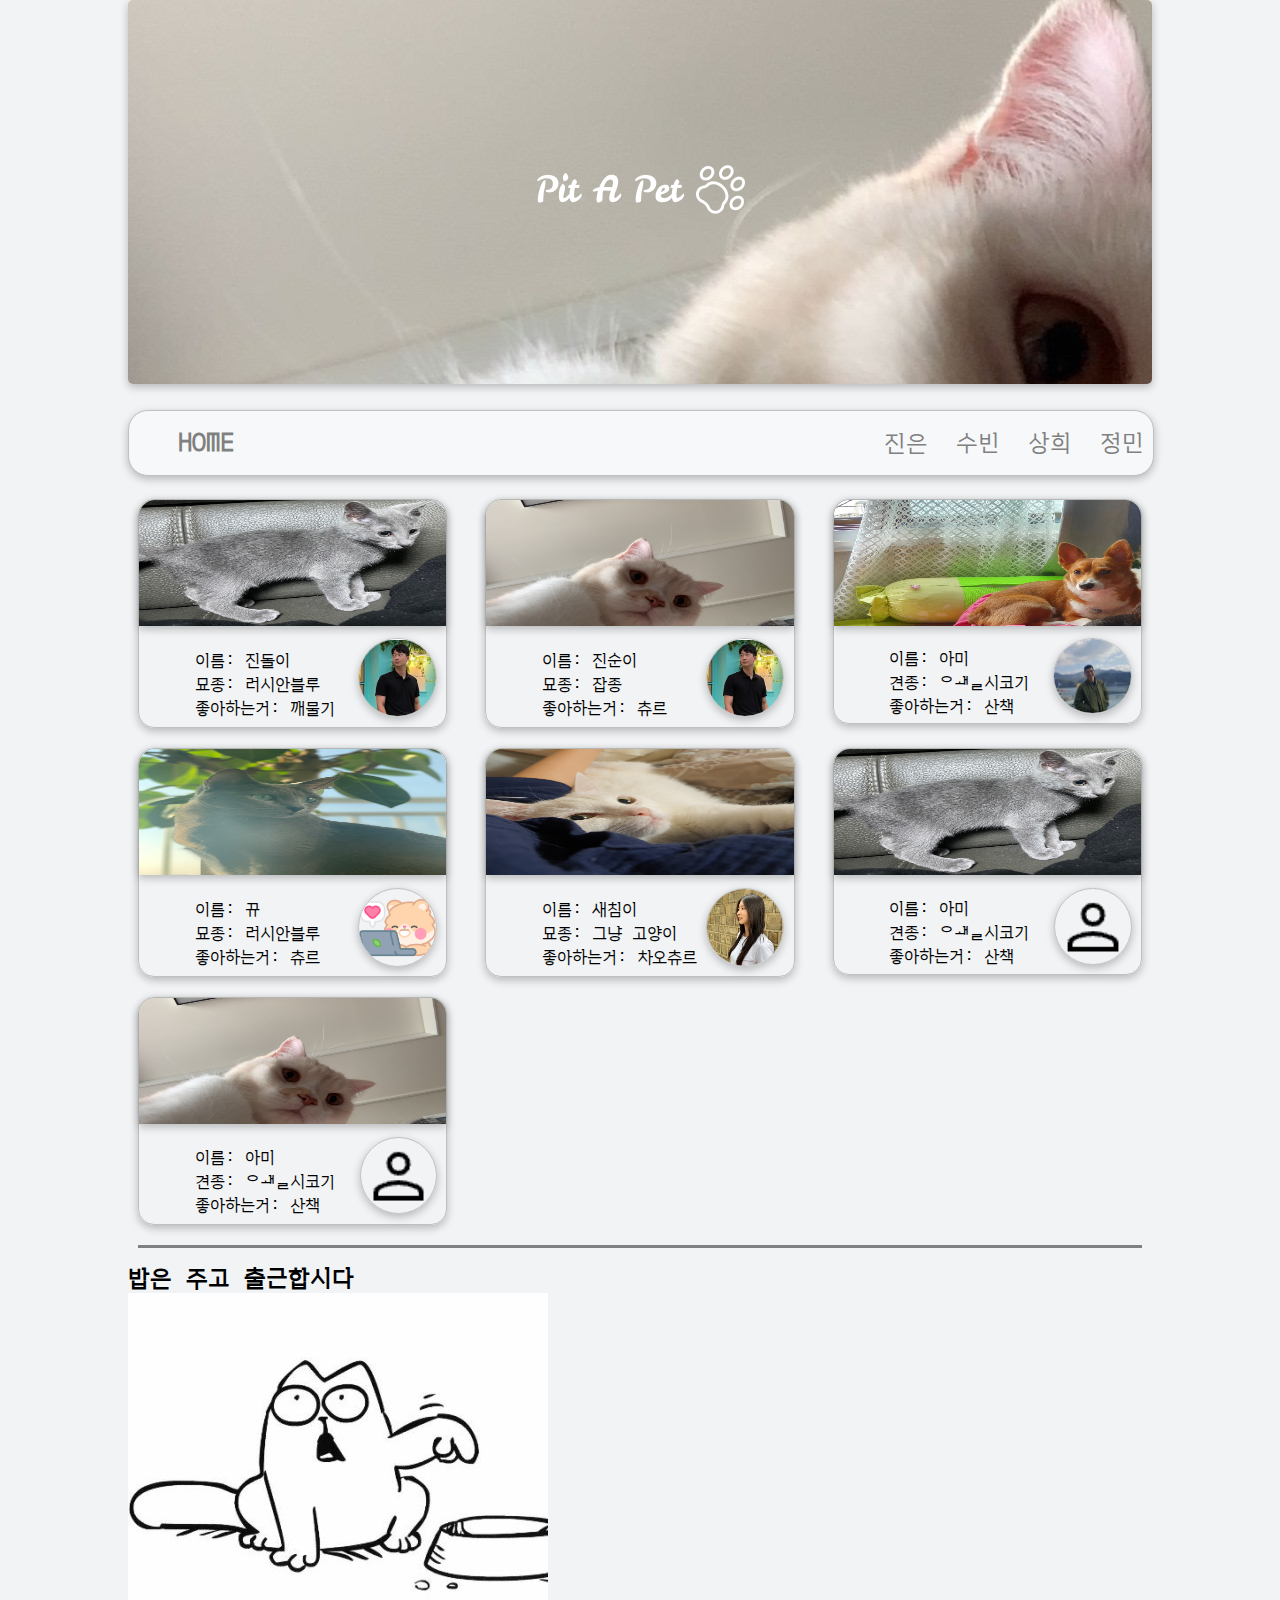
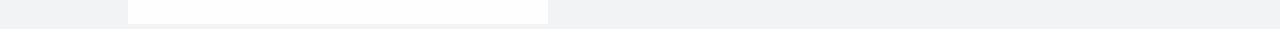
<file: main.html>
<!DOCTYPE html>
<html lang="en">
  <head>
    <meta charset="UTF-8" />
    <meta name="viewport" content="width=device-width, initial-scale=1.0" />
    <title>Document</title>
    <link rel="stylesheet" href="./style/main.css" />
    <!-- <link rel="stylesheet" href="../script/hambuger.js"> -->
    <script src="./js/hambuger.js"></script>
  </head>

  <body>
    <div id="wrap">
      <header class="change-background">
        <img class="logo" src="./img/logo-white.png" alt="" />
      </header>

      <nav class="header_nav">
        <div>
          <ul class="header_ul">
            <li class="header_li">
              <a href="#">
                <h4 class="home">HOME</h4>
              </a>
            </li>
          </ul>

          <a class="menu-trigger" id="haha" href="#" onclick="onMenuClick()">
            <span></span>
            <span></span>
            <span></span>
          </a>

          <ul class="header_ul responsive" id="person">
            <li class="header_li"><a href="#">진은</a></li>
            <li class="header_li"><a href="./subin_detail.html">수빈</a></li>
            <li class="header_li"><a href="./sh_detail.html">상희</a></li>
            <li class="header_li">
              <a href="./jeongmin_detail.html">정민</a>
            </li>
          </ul>
        </div>
      </nav>
      <main>
        <div class="wrap2">
          <section class="title_section">
            <img
              class="title_image"
              src="./img/jindol.jpeg"
              alt="대표이미지"
            />
            <div class="title_info_div">
              <ul class="title_info">
                <li>이름: 진돌이</li>
                <li>묘종: 러시안블루</li>
                <li>좋아하는거: 깨물기</li>
              </ul>
              <img
                class="account_img"
                src="./img/jineun_profile.png"
                alt="대표이미지"
              />
            </div>
          </section>

          <section class="title_section">
            <img
              class="title_image"
              src="./img/jinsun.jpg"
              alt="대표이미지"
            />
            <div class="title_info_div">
              <ul class="title_info">
                <li>이름: 진순이</li>
                <li>묘종: 잡종</li>
                <li>좋아하는거: 츄르</li>
              </ul>
              <img
                class="account_img"
                src="./img/jineun_profile.png"
                alt="대표이미지"
              />
            </div>
          </section>

          <section class="title_section">
            <img
              class="title_image"
              src="./img/sb_mainPhoto.jpg"
              alt="대표이미지"
            />
            <div class="title_info_div">
              <ul class="title_info">
                <li>이름: 아미</li>
                <li>견종: 왤시코기</li>
                <li>좋아하는거: 산책</li>
              </ul>
              <img
                class="account_img"
                src="./img/sbPhoto.jpg"
                alt="대표이미지"
              />
            </div>
          </section>

          <section class="title_section">
            <img
              class="title_image"
              src="./img/sh_cat4.jpg"
              alt="대표이미지"
            />
            <div class="title_info_div">
              <ul class="title_info">
                <li>이름: 뀨</li>
                <li>묘종: 러시안블루</li>
                <li>좋아하는거: 츄르</li>
              </ul>
              <img
                class="account_img"
                src="./img/sh_main_profile.png"
                alt="대표이미지"
              />
            </div>
          </section>

          <section class="title_section">
            <img
              class="title_image"
              src="./img/jm_profile.jpg"
              alt="대표이미지"
            />
            <div class="title_info_div">
              <ul class="title_info">
                <li>이름: 새침이</li>
                <li>묘종: 그냥 고양이</li>
                <li>좋아하는거: 차오츄르</li>
              </ul>
              <img
                class="account_img"
                src="./img/jm_img.jpg"
                alt="대표이미지"
              />
            </div>
          </section>

          <section class="title_section">
            <img
              class="title_image"
              src="./img/jindol.jpeg"
              alt="대표이미지"
            />
            <div class="title_info_div">
              <ul class="title_info">
                <li>이름: 아미</li>
                <li>견종: 왤시코기</li>
                <li>좋아하는거: 산책</li>
              </ul>
              <img class="account_img" src="./img/profile.png" alt="대표이미지" />
            </div>
          </section>

          <section class="title_section">
            <img
              class="title_image"
              src="./img/jinsun.jpg"
              alt="대표이미지"
            />
            <div class="title_info_div">
              <ul class="title_info">
                <li>이름: 아미</li>
                <li>견종: 왤시코기</li>
                <li>좋아하는거: 산책</li>
              </ul>
              <img class="account_img" src="./img/profile.png" alt="대표이미지" />
            </div>
          </section>
        </div>
      </main>
      <footer>
        <div></div>
        <h2>밥은 주고 출근합시다</h2>

        <img class="cat" src="./img/cat.jpeg" alt="cat" />
      </footer>
    </div>
  </body>
</html>
</file>
<file: style/main.css>
@import url("https://fonts.googleapis.com/css2?family=Bebas+Neue&family=Gasoek+One&family=Orbit&display=swap");
@media screen and (max-width: 10000px) {
  * {
    font-family: "Bebas Neue", sans-serif;
    font-family: "Gasoek One", sans-serif;
    font-family: "Orbit", sans-serif;
    /* font-size: 10px; */
  }
  * {
    margin: 0;
    border: 0;
  }

  body {
    background-color: #f1f3f5;
  }

  #wrap {
    width: 80%;
    margin: 0 auto;
    align-items: center;
  }

  main {
    width: 100%;
    height: 100%;
    margin: 0 auto;
  }

  header {
    display: inline-block;
    box-shadow: 0px 3px 8px rgba(0, 0, 0, 0.25);

	background-image: url("../img/jinsun_header.jpg");
    animation: changeBackgroundAnimation 5s infinite;

    width: 100%;
    height: 30vw;
  }

  .change-background {
    /* top: 20%;
		left: 20%; */
    background-color: rgba(255, 255, 255, 0.7);
    cursor: pointer;
    border-radius: 5px;
  }

  @keyframes changeBackgroundAnimation {
    0% {
      background-image: url("../img/jinsun_header.jpg");
    }
    50% {
      background-image: url("../img/jindol_header.jpeg");
    }
    100% {
      background-image: url("../img//jinsun_header.jpg");
    }
  }

  .header_nav {
    display: block;
    background: #f6f8f9;
    width: 100%;
    height: 5vw;
    margin-top: 2vw;
    margin-bottom: 1vw;
    border: 1px solid silver;
    border-radius: 20px;
    box-shadow: 0px 3px 8px rgba(0, 0, 0, 0.25);
  }

  .main_menu {
    display: none;
  }

  .header_ul {
    display: inline-block;
    list-style: none;
  }

  .header_li {
    display: inline-block;
    padding: 1vw 1vh;
    font-size: 1vw;
  }
  .header_li > a:hover {
    background-color: #f6f8f9;
    box-shadow: 0px 3px 8px rgba(0, 0, 0, 0.25);
    padding: 1vh;
  }

  .header_li > a {
    text-decoration: none;
    font-size: 1.5rem;
    color: gray;
  }

  .home {
    display: inline-block;
  }

  .header_nav div {
    display: flex;
    flex-direction: row;
    justify-content: space-between;
  }

  div.wrap2 {
    display: flex;
    flex-wrap: wrap;
    flex-direction: row;
    justify-content: space-between;
    position: relative;
    width: 100%;
    height: auto;
  }

  section.title_section {
    position: relative;
    display: inline-block;
    width: 30%;
    height: 20%;
    margin: 1%;
    border: 1px solid silver;
    border-radius: 1em;
    box-shadow: 0px 3px 8px rgba(0, 0, 0, 0.25);
    align-items: center;
  }

  .title_image {
    display: block;
    border-radius: 1em 1em 0 0;
    width: 100%;
    height: 14vh;
    box-shadow: 0px 3px 8px rgba(0, 0, 0, 0.25);
  }

  .title_info_div {
    display: flex;
    flex-direction: row;
    justify-content: space-between;
    margin-top: 1vw;
  }

  .account_img {
    display: inline-block;
    margin-right: 3%;
    margin-bottom: 3%;
    width: 25%;
    height: 25%;
    border: 1px solid silver;
    border-radius: 100%;
    box-shadow: 0px 3px 8px rgba(0, 0, 0, 0.25);
  }
  .title_info {
    position: relative;
    margin-left: 5%;
    display: inline-block;
    list-style: none;
    height: 30%;
    width: 55%;
  }
  .title_info li {
    font-size: 1.3vw;
  }

  footer div {
    display: block;
    margin: 10px;
    height: 3px;
    background-color: gray;
  }
}

@media screen and (max-width: 1000px) {
  div.wrap2 {
    width: 90%;
    flex-direction: row;
    justify-content: flex-start;
    padding-left: 7%;
  }
  header > h1 {
    position: relative;
    top: 50%;
    text-align: center;
    color: black;
    font-weight: 2000;
    font-size: 2rem;
  }

  .change-background {
    background-position: -500px -500px;
  }

  .header_nav {
    background: #f6f8f9;
    width: 100%;
    height: 7vw;
    margin-top: 2vw;
    margin-bottom: 5vw;
    display: block;
    border: 1px solid silver;
    border-radius: 20px;
    box-shadow: 0px 3px 8px rgba(0, 0, 0, 0.25);
  }

  .wrap2 .title_section {
    position: relative;
    display: inline-block;
    width: 40%;
    height: 20%;
    margin: 3%;

    border: 1px solid silver;
    border-radius: 1em;
    box-shadow: 0px 3px 8px rgba(0, 0, 0, 0.25);
    align-items: center;
  }

  .title_info_div {
    display: flex;
    flex-direction: row;
    justify-content: space-between;
    margin-top: 1.5vw;
  }

  .title_info {
    position: relative;
    display: inline-block;
    margin-left: -10px;
    list-style: none;
    height: 30%;
    width: 55%;
  }

  .title_info li {
    font-size: 1.5vw;
  }

  .account_img {
    margin-right: 10%;
    margin-bottom: 10%;
  }
}

@media screen and (max-width: 600px) {
  header > h1 {
    color: white;
  }

  .change-background {
    background-position: -900px -500px;
  }

  .menu-trigger {
    margin-left: 35%;
  }
  .menu-trigger,
  .menu-trigger span {
    display: inline-block;
    transition: all 0.4s;
    box-sizing: border-box;
  }

  .menu-trigger {
    position: relative;
    width: 30px;
    height: 44px;
  }

  #haha {
    margin-right: 5%;
  }

  .menu-trigger span {
    position: absolute;
    left: 0;
    width: 100%;
    height: 4px;
    background-color: black;
    border-radius: 4px;
  }

  .menu-trigger span:nth-of-type(1) {
    top: 5px;
  }

  .menu-trigger span:nth-of-type(2) {
    top: 16px;
  }

  .menu-trigger span:nth-of-type(3) {
    bottom: 12px;
  }

  header > div {
    display: block;
  }

  .title_image {
    object-fit: cover;
  }
  .header_ul {
    padding-left: 2em;
    margin: 0;
  }
  .header_li > a > h4 {
    font-size: 1em;
    margin: 0;
    padding: 0;
  }
  .header_li a {
    padding: 0;
    margin: 0;
  }
  .header_li {
    margin: 0;
    padding: 0;
  }

  #person {
    display: inline-block;
    background-color: #f6f8f9;
    border-radius: 0 0 10px 10px;
    border-bottom: 1px solid silver;
    border-left: 1px solid silver;
    border-right: 1px solid silver;
    width: 10%;
    border-radius: 0 10px 10px 10px;
    padding-left: 0;
    padding-right: 5%;
  }
  main div.wrap2 {
    top: 0;
  }
  #person li a {
    display: inline-block;
    font-size: 0.8em;
    width: 100%;
  }

  ul#person.header_ul {
    padding: 0;
  }

  #person > .header_li {
    display: inline-block;
    width: 100%;
  }

  div.wrap2 {
    position: relative;
    top: 200px;
    display: flex;
    flex-direction: column;
    justify-content: space-between;
    width: 90%;
    height: 100%;
    overflow: auto;
    padding-bottom: 50%;
  }

  .wrap2 > section.title_section {
    position: relative;
    display: block; /* display 속성을 block으로 변경 */
    margin-bottom: 40px; /* margin-top 속성 추가 */
    width: 80%;
    height: 20%;
    margin-top: 3%;
    border: 1px solid silver;
    border-radius: 1em;
    box-shadow: 0px 3px 8px rgba(0, 0, 0, 0.25);
  }

  .title_info li {
    font-size: 2vw;
    margin-right: 20%;
  }

  section ~ div {
    height: 20px;
  }

  footer {
    top: 50vh;
    position: relative;
  }

  ul#person.responsive {
    display: none;
  }

  #haha.responsive {
    display: none;
  }
}

.title_info_div {
  display: flex;
  align-items: center;
}

.change-background {
  display: flex;
  justify-content: center;
  align-items: center;
}
</file>
